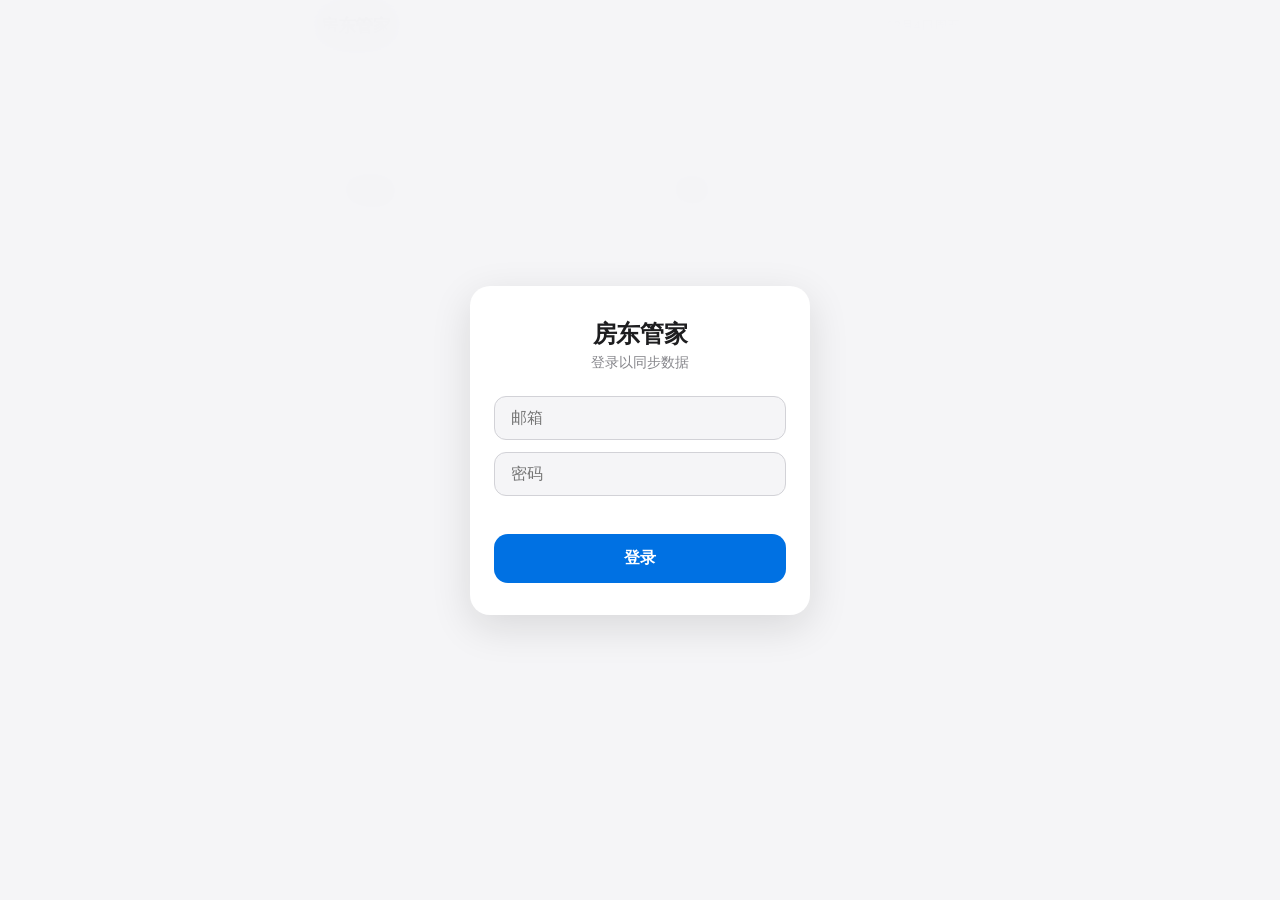
<file: index.html>
<!DOCTYPE html>
<html lang="zh-CN">
<head>
  <meta charset="UTF-8" />
  <meta name="viewport" content="width=device-width, initial-scale=1.0, maximum-scale=1.0, user-scalable=no, viewport-fit=cover" />
  <meta name="apple-mobile-web-app-capable" content="yes" />
  <meta name="apple-mobile-web-app-status-bar-style" content="default" />
  <meta name="theme-color" content="#f5f5f7" />
  <link rel="manifest" href="manifest.json" />
  <title>房东管家</title>
  <link rel="stylesheet" href="style.css" />
</head>
<body>

  <!-- 顶部导航 -->
  <nav class="top-bar">
    <div class="top-bar-inner">
      <span class="logo">房东管家</span>
      <span class="sync-icon offline" id="syncIcon" title="离线">●</span>
      <span class="date" id="todayDate"></span>
    </div>
  </nav>

  <!-- 统计概览 -->
  <section class="stats-bar">
    <div class="stat-card">
      <span class="stat-num" id="totalRooms">0</span>
      <span class="stat-label">总房间</span>
    </div>
    <div class="stat-card">
      <span class="stat-num" id="rentedRooms">0</span>
      <span class="stat-label">已出租</span>
    </div>
    <div class="stat-card">
      <span class="stat-num" id="vacantRooms">0</span>
      <span class="stat-label">空置</span>
    </div>
  </section>

  <!-- 楼宇列表 -->
  <main class="buildings">

    <!-- 村前大道 -->
    <section class="building-card">
      <div class="building-header">
        <h2 class="building-name">村前大道</h2>
        <span class="building-count">12 间</span>
      </div>
      <div class="building-body">
        <!-- 5F — 最高层在最上面 -->
        <div class="floor-row">
          <div class="floor-tag">5F</div>
          <div class="floor-rooms">
            <div class="room" data-room="501" data-building="村前大道">
              <span class="room-num">501</span>
              <span class="room-dot"></span>
            </div>
            <div class="room" data-room="502" data-building="村前大道">
              <span class="room-num">502</span>
              <span class="room-dot"></span>
            </div>
            <div class="room" data-room="503" data-building="村前大道">
              <span class="room-num">503</span>
              <span class="room-dot"></span>
            </div>
          </div>
        </div>
        <!-- 4F -->
        <div class="floor-row">
          <div class="floor-tag">4F</div>
          <div class="floor-rooms">
            <div class="room" data-room="401" data-building="村前大道">
              <span class="room-num">401</span>
              <span class="room-dot"></span>
            </div>
            <div class="room" data-room="402" data-building="村前大道">
              <span class="room-num">402</span>
              <span class="room-dot"></span>
            </div>
            <div class="room" data-room="403" data-building="村前大道">
              <span class="room-num">403</span>
              <span class="room-dot"></span>
            </div>
          </div>
        </div>
        <!-- 3F -->
        <div class="floor-row">
          <div class="floor-tag">3F</div>
          <div class="floor-rooms">
            <div class="room" data-room="301" data-building="村前大道">
              <span class="room-num">301</span>
              <span class="room-dot"></span>
            </div>
            <div class="room" data-room="302" data-building="村前大道">
              <span class="room-num">302</span>
              <span class="room-dot"></span>
            </div>
            <div class="room" data-room="303" data-building="村前大道">
              <span class="room-num">303</span>
              <span class="room-dot"></span>
            </div>
          </div>
        </div>
        <!-- 2F — 最底层在最下面 -->
        <div class="floor-row">
          <div class="floor-tag">2F</div>
          <div class="floor-rooms">
            <div class="room" data-room="201" data-building="村前大道">
              <span class="room-num">201</span>
              <span class="room-dot"></span>
            </div>
            <div class="room" data-room="202" data-building="村前大道">
              <span class="room-num">202</span>
              <span class="room-dot"></span>
            </div>
            <div class="room" data-room="203" data-building="村前大道">
              <span class="room-num">203</span>
              <span class="room-dot"></span>
            </div>
          </div>
        </div>
        <!-- 底座 -->
        <div class="building-base"></div>
      </div>
    </section>

    <!-- 华安里 -->
    <section class="building-card">
      <div class="building-header">
        <h2 class="building-name">华安里</h2>
        <span class="building-count">9 间</span>
      </div>
      <div class="building-body">
        <!-- 5F -->
        <div class="floor-row">
          <div class="floor-tag">5F</div>
          <div class="floor-rooms">
            <div class="room" data-room="501" data-building="华安里">
              <span class="room-num">501</span>
              <span class="room-dot"></span>
            </div>
            <div class="room" data-room="502" data-building="华安里">
              <span class="room-num">502</span>
              <span class="room-dot"></span>
            </div>
          </div>
        </div>
        <!-- 4F -->
        <div class="floor-row">
          <div class="floor-tag">4F</div>
          <div class="floor-rooms">
            <div class="room" data-room="401" data-building="华安里">
              <span class="room-num">401</span>
              <span class="room-dot"></span>
            </div>
            <div class="room" data-room="402" data-building="华安里">
              <span class="room-num">402</span>
              <span class="room-dot"></span>
            </div>
          </div>
        </div>
        <!-- 3F -->
        <div class="floor-row">
          <div class="floor-tag">3F</div>
          <div class="floor-rooms">
            <div class="room" data-room="301" data-building="华安里">
              <span class="room-num">301</span>
              <span class="room-dot"></span>
            </div>
            <div class="room" data-room="302" data-building="华安里">
              <span class="room-num">302</span>
              <span class="room-dot"></span>
            </div>
          </div>
        </div>
        <!-- 2F -->
        <div class="floor-row">
          <div class="floor-tag">2F</div>
          <div class="floor-rooms">
            <div class="room" data-room="201" data-building="华安里">
              <span class="room-num">201</span>
              <span class="room-dot"></span>
            </div>
            <div class="room" data-room="202" data-building="华安里">
              <span class="room-num">202</span>
              <span class="room-dot"></span>
            </div>
          </div>
        </div>
        <!-- 1F — 最底层在最下面 -->
        <div class="floor-row">
          <div class="floor-tag">1F</div>
          <div class="floor-rooms">
            <div class="room" data-room="101" data-building="华安里">
              <span class="room-num">101</span>
              <span class="room-dot"></span>
            </div>
          </div>
        </div>
        <!-- 底座 -->
        <div class="building-base"></div>
      </div>
    </section>

  </main>

  <!-- 调试日志 -->
  <div class="debug-panel">
    <div class="debug-header" id="debugToggle">日志 ▾</div>
    <div class="debug-body" id="debugBody"></div>
  </div>

  <!-- 登录遮罩 -->
  <div class="login-overlay" id="loginOverlay">
    <div class="login-card">
      <div class="login-title">房东管家</div>
      <div class="login-sub">登录以同步数据</div>
      <input type="email" id="loginEmail" placeholder="邮箱" autocomplete="email" />
      <input type="password" id="loginPass" placeholder="密码" autocomplete="current-password" />
      <div class="login-err" id="loginErr"></div>
      <button class="login-btn" id="loginBtn">登录</button>
    </div>
  </div>

  <script src="supabase.min.js"></script>
  <script src="auth.js"></script>
  <script src="db.js"></script>
  <script src="app.js"></script>
</body>
</html>
</file>
<file: style.css>
/* ============================================
   房东管家 — Mobile-first Apple Minimalist
   ============================================ */

:root {
  --bg: #f5f5f7;
  --card: #ffffff;
  --text: #1d1d1f;
  --text2: #86868b;
  --accent: #0071e3;
  --accent-h: #0077ed;
  --green: #34c759;
  --green-bg: #e8f9ed;
  --red: #ff3b30;
  --red-bg: #fff0ee;
  --border: rgba(0,0,0,0.06);
  --safe-bottom: env(safe-area-inset-bottom, 0px);
}

* { margin: 0; padding: 0; box-sizing: border-box; }

body {
  font-family: -apple-system, BlinkMacSystemFont, "SF Pro Display", "SF Pro Text",
    "Helvetica Neue", "PingFang SC", sans-serif;
  background: var(--bg);
  color: var(--text);
  -webkit-font-smoothing: antialiased;
  min-height: 100vh;
  padding-bottom: calc(var(--safe-bottom) + 20px);
}

/* ---- 顶栏 ---- */
.top-bar {
  position: sticky; top: 0; z-index: 100;
  background: rgba(245,245,247,0.8);
  backdrop-filter: saturate(180%) blur(20px);
  -webkit-backdrop-filter: saturate(180%) blur(20px);
  border-bottom: 0.5px solid var(--border);
}
.top-bar-inner {
  max-width: 680px;
  margin: 0 auto;
  padding: 14px 20px;
  display: flex; justify-content: space-between; align-items: center;
}
.logo { font-size: 18px; font-weight: 700; letter-spacing: -0.02em; }
.date  { font-size: 13px; color: var(--text2); font-weight: 500; }

/* ---- 统计 ---- */
.stats-bar {
  max-width: 680px; margin: 16px auto 0; padding: 0 20px;
  display: flex; gap: 10px;
}
.stat-card {
  flex: 1; text-align: center;
  background: var(--card); border-radius: 14px;
  padding: 14px 0;
  box-shadow: 0 1px 4px rgba(0,0,0,0.04);
}
.stat-num {
  display: block; font-size: 26px; font-weight: 700;
  letter-spacing: -0.03em;
}
.stat-card:nth-child(2) .stat-num { color: var(--green); }
.stat-card:nth-child(3) .stat-num { color: var(--accent); }
.stat-label {
  display: block; margin-top: 2px;
  font-size: 11px; color: var(--text2); font-weight: 500;
  text-transform: uppercase; letter-spacing: 0.06em;
}

/* ---- 楼宇卡片 ---- */
.buildings {
  max-width: 680px; margin: 20px auto 0; padding: 0 20px;
  display: flex; flex-direction: column; gap: 20px;
}

.building-card {
  background: var(--card);
  border-radius: 18px;
  overflow: hidden;
  box-shadow: 0 2px 12px rgba(0,0,0,0.05);
}

.building-header {
  padding: 16px 18px 0;
  display: flex; justify-content: space-between; align-items: baseline;
}
.building-name { font-size: 17px; font-weight: 700; letter-spacing: -0.01em; }
.building-count {
  font-size: 13px; color: var(--text2); font-weight: 500;
}

.building-body {
  padding: 14px 18px 16px;
  position: relative;
}

/* ---- 楼层行 ---- */
.floor-row {
  display: flex; align-items: center; gap: 12px;
  padding: 8px 0;
  position: relative;
}

/* 左侧楼层标签 + 竖线 */
.floor-tag {
  width: 32px; flex-shrink: 0;
  font-size: 13px; font-weight: 600; color: var(--text2);
  text-align: center;
  position: relative;
}

/* 竖线穿过楼层 */
.floor-row::before {
  content: '';
  position: absolute;
  left: calc(18px + 16px); /* padding + half tag */
  top: 0; bottom: 0; width: 2px;
  background: #e5e5ea;
  border-radius: 1px;
}
.floor-row:first-child::before { top: 50%; }
.floor-row:last-of-type::before { bottom: 50%; }

/* 竖线上的节点圆点 */
.floor-tag::after {
  content: '';
  position: absolute;
  right: -14px; top: 50%; transform: translateY(-50%);
  width: 8px; height: 8px;
  background: var(--card);
  border: 2px solid #d1d1d6;
  border-radius: 50%;
  z-index: 1;
}

/* ---- 房间 ---- */
.floor-rooms {
  display: flex; gap: 10px; flex: 1;
  padding-left: 8px;
}

.room {
  flex: 1; min-width: 0;
  aspect-ratio: 1.35;
  max-width: 100px;
  background: var(--bg);
  border-radius: 12px;
  cursor: pointer;
  display: flex; flex-direction: column;
  align-items: center; justify-content: center; gap: 5px;
  transition: transform 0.2s cubic-bezier(.25,.46,.45,.94),
              box-shadow 0.2s ease,
              background 0.25s ease;
  box-shadow: 0 1px 3px rgba(0,0,0,0.04);
  -webkit-tap-highlight-color: transparent;
  user-select: none;
  position: relative;
  border: 1.5px solid transparent;
}
.room:active {
  transform: scale(0.95);
  transition-duration: 0.1s;
}

/* 房号 */
.room-num {
  font-size: 16px; font-weight: 700; letter-spacing: -0.02em;
  color: var(--text);
}

/* 状态小圆点 */
.room-dot {
  display: block; width: 8px; height: 8px;
  border-radius: 50%;
  background: #d1d1d6;
  transition: background 0.3s ease, box-shadow 0.3s ease;
}

/* 已出租状态 */
.room.rented {
  background: var(--green-bg);
  border-color: rgba(52,199,89,0.25);
}
.room.rented .room-dot {
  background: var(--green);
  box-shadow: 0 0 0 3px rgba(52,199,89,0.15);
}

/* 底座 */
.building-base {
  margin: 4px 0 0 32px;
  height: 6px;
  background: linear-gradient(90deg, #d1d1d6, #e5e5ea);
  border-radius: 0 3px 3px 0;
}

/* ---- 入场动画 ---- */
@keyframes slideUp {
  from { opacity: 0; transform: translateY(12px); }
  to   { opacity: 1; transform: translateY(0); }
}
.building-card { animation: slideUp 0.45s cubic-bezier(.25,.46,.45,.94) both; }
.building-card:nth-child(2) { animation-delay: 0.1s; }

/* ---- 宽屏适配 ---- */
@media (min-width: 640px) {
  .buildings {
    flex-direction: row;
    gap: 16px;
  }
  .building-card { flex: 1; }
  .room {
    aspect-ratio: 1.2;
  }
}

/* ---- 小屏微调 ---- */
@media (max-width: 360px) {
  .room-num { font-size: 14px; }
  .floor-rooms { gap: 8px; }
  .floor-row { gap: 10px; }
}

/* ---- 同步状态图标 ---- */
.sync-icon {
  font-size: 10px; line-height: 1;
  transition: color 0.3s;
}
.sync-icon.offline  { color: #c7c7cc; }
.sync-icon.syncing  { color: #ffd60a; animation: pulse 1s infinite; }
.sync-icon.synced   { color: var(--green); }
.sync-icon.error    { color: var(--red); }
@keyframes pulse { 0%,100%{ opacity:1; } 50%{ opacity:0.3; } }

/* ---- 登录遮罩 ---- */
.login-overlay {
  position: fixed; inset: 0; z-index: 3000;
  background: rgba(245,245,247,0.96);
  backdrop-filter: blur(20px);
  -webkit-backdrop-filter: blur(20px);
  display: flex; align-items: center; justify-content: center;
  padding: 20px;
  opacity: 0; visibility: hidden;
  transition: opacity 0.3s, visibility 0.3s;
}
.login-overlay.active { opacity: 1; visibility: visible; }

.login-card {
  width: 100%; max-width: 340px;
  background: var(--card);
  border-radius: 20px;
  padding: 32px 24px;
  box-shadow: var(--shadow-lg, 0 12px 40px rgba(0,0,0,0.12));
}
.login-title {
  font-size: 24px; font-weight: 700; text-align: center;
  letter-spacing: -0.02em; margin-bottom: 4px;
}
.login-sub {
  font-size: 14px; color: var(--text2); text-align: center;
  margin-bottom: 24px;
}
.login-card input {
  width: 100%; padding: 12px 16px;
  border: 1px solid #d2d2d7; border-radius: 12px;
  font-size: 16px; font-family: inherit;
  background: var(--bg); color: var(--text);
  outline: none; margin-bottom: 12px;
  transition: border-color 0.2s, box-shadow 0.2s;
}
.login-card input:focus {
  border-color: var(--accent);
  box-shadow: 0 0 0 3px rgba(0,113,227,0.1);
}
.login-err {
  font-size: 13px; color: var(--red);
  min-height: 18px; margin-bottom: 8px;
}
.login-btn {
  width: 100%; padding: 14px 0;
  background: var(--accent); color: #fff;
  border: none; border-radius: 14px;
  font-size: 16px; font-weight: 600;
  cursor: pointer; font-family: inherit;
  transition: opacity 0.15s;
}
.login-btn:active { opacity: 0.7; }
.login-btn:disabled { opacity: 0.5; }

/* ---- 调试日志 ---- */
.debug-panel {
  max-width: 680px; margin: 20px auto 0; padding: 0 20px;
}
.debug-header {
  font-size: 13px; font-weight: 600; color: var(--text2);
  padding: 8px 14px; background: var(--card);
  border-radius: 10px 10px 0 0;
  cursor: pointer; user-select: none;
  border-bottom: 1px solid var(--border);
}
.debug-body {
  background: #1d1d1f; color: #30d158;
  font-family: "SF Mono", "Menlo", "Consolas", monospace;
  font-size: 11px; line-height: 1.6;
  padding: 10px 14px; border-radius: 0 0 10px 10px;
  max-height: 200px; overflow-y: auto;
  -webkit-overflow-scrolling: touch;
  display: none;
}
.debug-panel.open .debug-body { display: block; }
.debug-line { white-space: pre-wrap; word-break: break-all; }
.debug-line.err { color: #ff453a; }
.debug-line.warn { color: #ffd60a; }
</file>
<file: detail.css>
/* ============================================
   房东管家 — 房间详情页样式
   ============================================ */

:root {
  --bg: #f5f5f7;
  --card: #ffffff;
  --text: #1d1d1f;
  --text2: #86868b;
  --accent: #0071e3;
  --green: #34c759;
  --green-bg: #e8f9ed;
  --red: #ff3b30;
  --red-bg: #fff0ee;
  --border: rgba(0,0,0,0.06);
  --safe-bottom: env(safe-area-inset-bottom, 0px);
}

* { margin: 0; padding: 0; box-sizing: border-box; }

body {
  font-family: -apple-system, BlinkMacSystemFont, "SF Pro Display", "SF Pro Text",
    "Helvetica Neue", "PingFang SC", sans-serif;
  background: var(--bg);
  color: var(--text);
  -webkit-font-smoothing: antialiased;
  min-height: 100vh;
}

/* ---- 页面入场动画 ---- */
.page-enter {
  animation: pageIn 0.32s cubic-bezier(.32,.72,.24,1) both;
}
@keyframes pageIn {
  from { opacity: 0.4; transform: translateX(60px); }
  to   { opacity: 1;   transform: translateX(0); }
}

/* ---- 顶栏 ---- */
.detail-nav {
  position: sticky; top: 0; z-index: 100;
  background: rgba(245,245,247,0.85);
  backdrop-filter: saturate(180%) blur(20px);
  -webkit-backdrop-filter: saturate(180%) blur(20px);
  border-bottom: 0.5px solid var(--border);
  display: flex; align-items: center;
  padding: 10px 16px;
  gap: 10px;
  height: 52px;
}

.nav-back {
  display: flex; align-items: center; gap: 4px;
  background: none; border: none; cursor: pointer;
  color: var(--accent); font-size: 16px; font-weight: 500;
  font-family: inherit; padding: 4px 2px;
  -webkit-tap-highlight-color: transparent;
}
.nav-back svg { flex-shrink: 0; }

.nav-info {
  flex: 1; display: flex; align-items: baseline; gap: 6px;
  overflow: hidden;
}
.nav-title {
  font-size: 17px; font-weight: 700; letter-spacing: -0.02em;
  white-space: nowrap;
}
.nav-building {
  font-size: 13px; color: var(--text2); font-weight: 500;
  white-space: nowrap;
}

.nav-status {
  font-size: 12px; font-weight: 600;
  padding: 4px 10px; border-radius: 20px;
  flex-shrink: 0;
}
.badge.vacant  { background: #e5e5ea; color: #86868b; }
.badge.rented  { background: var(--green-bg); color: #248a3d; }

/* ---- 内容区 ---- */
.detail-content {
  max-width: 680px; margin: 0 auto;
  padding: 16px 16px calc(24px + var(--safe-bottom));
  display: flex; flex-direction: column; gap: 14px;
}

/* ---- 卡片 ---- */
.card {
  background: var(--card);
  border-radius: 16px;
  padding: 16px;
  box-shadow: 0 1px 4px rgba(0,0,0,0.04);
}

.card-header {
  font-size: 13px; font-weight: 600; color: var(--text2);
  text-transform: uppercase; letter-spacing: 0.05em;
  margin-bottom: 14px;
  display: flex; justify-content: space-between; align-items: center;
}
.card-unit {
  font-size: 12px; font-weight: 400;
  text-transform: none; letter-spacing: 0;
}

/* ---- 表单字段 ---- */
.field { margin-bottom: 12px; }
.field:last-child { margin-bottom: 0; }

.field label {
  display: block; font-size: 13px; font-weight: 600;
  color: var(--text2); margin-bottom: 5px;
}

.field input,
.field textarea,
.field select {
  width: 100%; padding: 10px 14px;
  border: 1px solid #d2d2d7; border-radius: 12px;
  font-size: 16px; font-family: inherit;
  background: var(--bg); color: var(--text);
  outline: none;
  transition: border-color 0.2s, box-shadow 0.2s;
  -webkit-appearance: none;
}
.field input:focus,
.field textarea:focus,
.field select:focus {
  border-color: var(--accent);
  box-shadow: 0 0 0 3px rgba(0,113,227,0.1);
}
.field textarea { resize: none; }

.field-row {
  display: flex; gap: 12px;
}
.field-row .field { flex: 1; }

/* ---- 身份证 ---- */
.id-cards {
  display: flex; gap: 12px;
}

.id-col {
  flex: 1; display: flex; flex-direction: column; gap: 8px;
}

.id-actions {
  display: flex; gap: 6px;
}

.id-btn {
  flex: 1; padding: 7px 0;
  background: var(--bg); border: 1px solid #d2d2d7;
  border-radius: 8px; font-size: 12px; font-weight: 600;
  color: var(--text2); cursor: pointer; font-family: inherit;
  transition: background 0.15s, color 0.15s;
  -webkit-tap-highlight-color: transparent;
}
.id-btn:active { background: var(--accent); color: #fff; border-color: var(--accent); }
.id-btn:disabled { opacity: 0.35; cursor: default; }
.id-btn:disabled:active { background: var(--bg); color: var(--text2); border-color: #d2d2d7; }

.id-slot {
  flex: 1; position: relative;
  aspect-ratio: 1.58;
  background: var(--bg);
  border-radius: 12px;
  overflow: hidden;
  cursor: pointer;
  -webkit-tap-highlight-color: transparent;
  border: 1.5px dashed #c7c7cc;
  transition: border-color 0.2s;
}
.id-slot.has-image {
  border-style: solid;
  border-color: rgba(0,0,0,0.06);
}
.id-slot:active { opacity: 0.85; }

.id-placeholder {
  position: absolute; inset: 0;
  display: flex; flex-direction: column;
  align-items: center; justify-content: center; gap: 6px;
  color: var(--text2);
  transition: opacity 0.2s;
}
.id-slot.has-image .id-placeholder { opacity: 0; pointer-events: none; }

.id-icon {
  width: 36px; height: 36px; color: #c7c7cc;
}
.id-placeholder span {
  font-size: 12px; font-weight: 500;
}

.id-preview {
  position: absolute; inset: 0;
  width: 100%; height: 100%;
  object-fit: cover;
  opacity: 0;
  transition: opacity 0.3s;
}
.id-slot.has-image .id-preview { opacity: 1; }

/* ---- 结转按钮 ---- */
.btn-roll {
  width: 100%; margin-top: 10px; padding: 9px 0;
  background: none; border: 1.5px dashed #c7c7cc; border-radius: 10px;
  font-size: 14px; font-weight: 600; color: var(--text2);
  cursor: pointer; font-family: inherit;
  transition: background 0.15s, color 0.15s, border-color 0.15s;
  -webkit-tap-highlight-color: transparent;
}
.btn-roll:active {
  background: var(--accent); color: #fff; border-color: var(--accent);
}
.btn-roll.done {
  border-style: solid; border-color: var(--green);
  color: var(--green); background: var(--green-bg);
}

/* ---- 水电表 ---- */
.meter-grid {
  display: flex; gap: 10px;
}
.meter-grid .field { flex: 1; }

.meter-result {
  margin-top: 12px;
  padding: 10px 14px;
  background: var(--bg);
  border-radius: 10px;
  display: flex; justify-content: space-between; align-items: center;
}
.meter-usage, .meter-cost {
  font-size: 14px; color: var(--text2); font-weight: 500;
}
.meter-usage b, .meter-cost b {
  color: var(--accent); font-weight: 700;
  margin-left: 2px;
}

/* ---- 提醒 ---- */
.remind-row {
  display: flex; justify-content: space-between; align-items: center;
}
.remind-row label {
  font-size: 15px; font-weight: 500;
}

.day-picker select {
  padding: 8px 28px 8px 14px;
  border: 1px solid #d2d2d7; border-radius: 10px;
  font-size: 15px; font-family: inherit;
  background: var(--bg); color: var(--text);
  outline: none;
  -webkit-appearance: none;
  appearance: none;
  background-image: url("data:image/svg+xml,%3Csvg width='10' height='6' viewBox='0 0 10 6' fill='none' xmlns='http://www.w3.org/2000/svg'%3E%3Cpath d='M1 1l4 4 4-4' stroke='%2386868b' stroke-width='1.5' stroke-linecap='round' stroke-linejoin='round'/%3E%3C/svg%3E");
  background-repeat: no-repeat;
  background-position: right 12px center;
}

.remind-hint {
  margin-top: 10px;
  font-size: 12px; color: var(--text2); line-height: 1.5;
}

/* ---- 月度汇总 ---- */
.card-summary {
  background: linear-gradient(135deg, #e8f4fd 0%, #f0f0ff 50%, #f5f5f7 100%);
  border: 1px solid rgba(0,113,227,0.08);
}

.summary-lines { margin-bottom: 14px; }

.summary-line {
  display: flex; justify-content: space-between;
  padding: 6px 0;
  font-size: 15px;
}
.summary-line span:first-child { color: var(--text2); }
.summary-line span:last-child  { font-weight: 600; font-variant-numeric: tabular-nums; }

.summary-divider {
  height: 1px;
  background: rgba(0,113,227,0.15);
  margin: 4px 0;
}

.summary-total span {
  font-size: 17px !important;
  color: var(--accent) !important;
  font-weight: 700 !important;
}
.summary-total span:first-child {
  font-weight: 700 !important;
}

/* 实收金额输入行 */
.summary-paid-row {
  align-items: center;
}
.summary-paid-row input {
  width: 100px; padding: 5px 10px;
  border: 1px solid #d2d2d7; border-radius: 8px;
  font-size: 14px; font-weight: 600; font-family: inherit;
  text-align: right; outline: none; background: rgba(255,255,255,0.6);
  color: var(--text);
}
.summary-paid-row input:focus {
  border-color: var(--accent);
  box-shadow: 0 0 0 2px rgba(0,113,227,0.1);
}

/* 欠款金额 */
.arrears { color: var(--red) !important; font-weight: 700 !important; }
.summary-arrears-total span {
  font-size: 16px !important;
  font-weight: 700 !important;
}
.summary-arrears-total span:first-child { color: var(--red) !important; }

.summary-actions {
  display: flex; gap: 10px;
}

.btn-paid {
  flex: 1; padding: 12px 0;
  background: var(--green); color: #fff;
  border: none; border-radius: 12px;
  font-size: 15px; font-weight: 600;
  cursor: pointer; font-family: inherit;
  transition: opacity 0.15s;
}
.btn-paid:active { opacity: 0.7; }
.btn-paid.marked {
  background: var(--green-bg); color: var(--green);
}

.btn-share {
  flex: 1; padding: 12px 0;
  background: var(--accent); color: #fff;
  border: none; border-radius: 12px;
  font-size: 15px; font-weight: 600;
  cursor: pointer; font-family: inherit;
  transition: opacity 0.15s;
}
.btn-share:active { opacity: 0.7; }

/* ---- 底部操作 ---- */
.footer-actions {
  display: flex; gap: 10px;
  padding: 4px 0 0;
}

.btn {
  flex: 1; padding: 14px 0;
  border: none; border-radius: 14px;
  font-size: 16px; font-weight: 600;
  cursor: pointer; font-family: inherit;
  transition: opacity 0.15s;
}
.btn:active { opacity: 0.7; }
.btn-save   { background: var(--accent); color: #fff; }
.btn-delete { background: var(--red-bg); color: var(--red); }

/* ---- 图片全屏查看 ---- */
.img-viewer {
  position: fixed; inset: 0; z-index: 2000;
  background: rgba(0,0,0,0.92);
  display: flex; flex-direction: column;
  opacity: 0; visibility: hidden;
  transition: opacity 0.25s, visibility 0.25s;
}
.img-viewer.active { opacity: 1; visibility: visible; }

.img-viewer-header {
  padding: 14px 20px;
  display: flex; justify-content: flex-end;
}
.img-viewer-close {
  background: none; border: none; color: #fff;
  font-size: 16px; font-weight: 600; cursor: pointer;
  font-family: inherit;
}

.img-viewer-body {
  flex: 1; display: flex; align-items: center; justify-content: center;
  padding: 0 20px; overflow: hidden;
}
.img-viewer-body img {
  max-width: 100%; max-height: 100%;
  object-fit: contain; border-radius: 8px;
}

.img-viewer-actions {
  padding: 16px 20px calc(16px + var(--safe-bottom));
  display: flex; gap: 12px; justify-content: center;
}

.btn-va {
  padding: 12px 28px; border-radius: 12px;
  font-size: 15px; font-weight: 600; cursor: pointer;
  font-family: inherit; border: none;
  transition: opacity 0.15s;
}
.btn-va:active { opacity: 0.7; }

#imgDownload {
  background: rgba(255,255,255,0.15); color: #fff;
}
#imgReplace {
  background: var(--accent); color: #fff;
}

/* ---- 欠款红色横幅 ---- */
.arrears-banner {
  display: flex; flex-direction: column; gap: 0;
}

.arrears-item {
  background: linear-gradient(135deg, #ff3b30 0%, #ff6259 100%);
  color: #fff;
  display: flex; align-items: center; justify-content: space-between;
  padding: 12px 20px;
  font-size: 14px; font-weight: 600;
  border-bottom: 1px solid rgba(255,255,255,0.15);
  animation: arrearsIn 0.3s cubic-bezier(.25,.46,.45,.94) both;
}
.arrears-item:first-child { border-radius: 0 0 0 0; }

@keyframes arrearsIn {
  from { opacity: 0; max-height: 0; padding: 0 20px; }
  to   { opacity: 1; max-height: 60px; padding: 12px 20px; }
}

.arrears-info {
  display: flex; align-items: center; gap: 10px;
}
.arrears-month {
  font-size: 12px; opacity: 0.85; font-weight: 500;
}
.arrears-amount {
  font-size: 17px; font-weight: 700;
}

.arrears-settle {
  background: rgba(255,255,255,0.22);
  border: none; color: #fff;
  padding: 5px 16px; border-radius: 20px;
  font-size: 13px; font-weight: 600;
  cursor: pointer; font-family: inherit;
  transition: background 0.15s;
  flex-shrink: 0;
}
.arrears-settle:active {
  background: rgba(255,255,255,0.4);
}

/* ---- 响应式 ---- */
@media (min-width: 640px) {
  .detail-content { padding: 20px 24px 40px; }
  .card { padding: 20px; }
  .meter-grid { gap: 14px; }
}

/* ---- 登录遮罩 ---- */
.login-overlay {
  position: fixed; inset: 0; z-index: 3000;
  background: rgba(245,245,247,0.96);
  backdrop-filter: blur(20px);
  -webkit-backdrop-filter: blur(20px);
  display: flex; align-items: center; justify-content: center;
  padding: 20px;
  opacity: 0; visibility: hidden;
  transition: opacity 0.3s, visibility 0.3s;
}
.login-overlay.active { opacity: 1; visibility: visible; }

.login-card {
  width: 100%; max-width: 340px;
  background: var(--card);
  border-radius: 20px;
  padding: 32px 24px;
  box-shadow: 0 12px 40px rgba(0,0,0,0.12);
}
.login-title {
  font-size: 24px; font-weight: 700; text-align: center;
  letter-spacing: -0.02em; margin-bottom: 4px;
}
.login-sub {
  font-size: 14px; color: var(--text2); text-align: center;
  margin-bottom: 24px;
}
.login-card input {
  width: 100%; padding: 12px 16px;
  border: 1px solid #d2d2d7; border-radius: 12px;
  font-size: 16px; font-family: inherit;
  background: var(--bg); color: var(--text);
  outline: none; margin-bottom: 12px;
  transition: border-color 0.2s, box-shadow 0.2s;
}
.login-card input:focus {
  border-color: var(--accent);
  box-shadow: 0 0 0 3px rgba(0,113,227,0.1);
}
.login-err {
  font-size: 13px; color: var(--red);
  min-height: 18px; margin-bottom: 8px;
}
.login-btn {
  width: 100%; padding: 14px 0;
  background: var(--accent); color: #fff;
  border: none; border-radius: 14px;
  font-size: 16px; font-weight: 600;
  cursor: pointer; font-family: inherit;
  transition: opacity 0.15s;
}
.login-btn:active { opacity: 0.7; }
.login-btn:disabled { opacity: 0.5; }

/* ---- 调试日志 ---- */
.debug-panel {
  max-width: 680px; margin: 20px auto 0; padding: 0 16px;
}
.debug-header {
  font-size: 13px; font-weight: 600; color: var(--text2);
  padding: 8px 14px; background: var(--card);
  border-radius: 10px 10px 0 0;
  cursor: pointer; user-select: none;
  border-bottom: 1px solid var(--border);
}
.debug-body {
  background: #1d1d1f; color: #30d158;
  font-family: "SF Mono", "Menlo", "Consolas", monospace;
  font-size: 11px; line-height: 1.6;
  padding: 10px 14px; border-radius: 0 0 10px 10px;
  max-height: 200px; overflow-y: auto;
  -webkit-overflow-scrolling: touch;
  display: none;
}
.debug-panel.open .debug-body { display: block; }
.debug-line { white-space: pre-wrap; word-break: break-all; }
.debug-line.err { color: #ff453a; }
.debug-line.warn { color: #ffd60a; }
</file>
